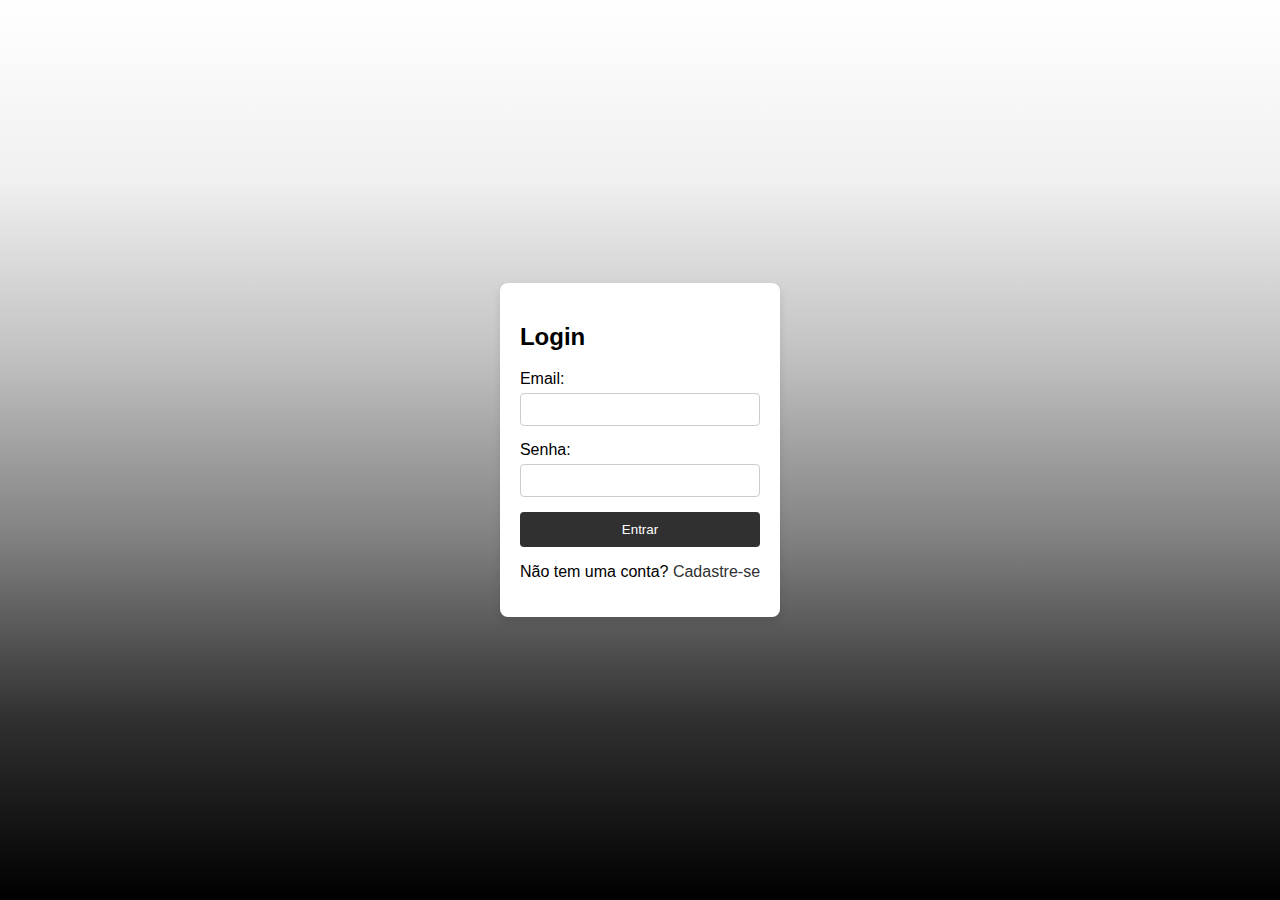
<file: www/index.html>
<!DOCTYPE html>
<html lang="pt-br">

<head>
    <meta charset="UTF-8">
    <meta http-equiv="X-UA-Compatible" content="IE=edge">
    <meta name="viewport" content="width=device-width, initial-scale=1.0">
    <title>Note Wise</title>
    <style>
        /* Configurações gerais */
        body {
            margin: 0;
            padding: 0;
            font-family: Arial, sans-serif;
            background: linear-gradient(to bottom, #ffffff, #f0f0f0, #c0c0c0, #808080, #303030, #000000);
            height: 100vh;
            display: flex;
            justify-content: center;
            align-items: center;
        }

        #container {
            background-color: #fff;
            padding: 20px;
            border-radius: 8px;
            box-shadow: 0 4px 8px rgba(0, 0, 0, 0.1);
        }

        /* Estilização dos formulários */
        form {
            display: flex;
            flex-direction: column;
        }

        label {
            margin-bottom: 5px;
        }

        input {
            margin-bottom: 15px;
            padding: 8px;
            border: 1px solid #ccc;
            border-radius: 4px;
        }

        button {
            background-color: #303030;
            color: #fff;
            padding: 10px;
            border: none;
            border-radius: 4px;
            cursor: pointer;
        }

        button:hover {
            background-color: #505050;
        }

        a {
            color: #303030;
            text-decoration: none;
        }

        a:hover {
            text-decoration: underline;
        }
    </style>
</head>

<body>
    <div id="container">
        <!-- Tela de Login -->
        <div id="login-form">
            <h2>Login</h2>
            <form id="login">
                <label for="email">Email:</label>
                <input type="email" id="email" name="email" required>
                <label for="password">Senha:</label>
                <input type="password" id="password" name="password" required>
                <button type="submit">Entrar</button>
            </form>
            <p>Não tem uma conta? <a href="tela.html" id="to-register">Cadastre-se</a></p>
        </div>

        <!-- Tela de Cadastro -->
        <div id="register-form" style="display: none;">
            <h2>Cadastro</h2>
            <form id="register">
                <label for="email-register">Email:</label>
                <input type="email" id="email-register" name="email" required>
                <label for="password-register">Senha:</label>
                <input type="password" id="password-register" name="password" required>
                <button type="submit">Cadastrar</button>
            </form>
            <p>Já tem uma conta? <a href="#" id="to-login">Entrar</a></p>
        </div>
    </div>

    <script>
        document.addEventListener('DOMContentLoaded', function () {
            // Selecionar os elementos dos formulários
            const loginForm = document.getElementById('login-form');
            const registerForm = document.getElementById('register-form');

            // Alternar entre os formulários
            document.getElementById('to-register').addEventListener('click', function (event) {
                event.preventDefault();
                loginForm.style.display = 'none';
                registerForm.style.display = 'block';
            });

            document.getElementById('to-login').addEventListener('click', function (event) {
                event.preventDefault();
                registerForm.style.display = 'none';
                loginForm.style.display = 'block';
            });

            // Manipulação de cadastro
            document.getElementById('register').addEventListener('submit', function (event) {
                event.preventDefault();
                const email = document.getElementById('email-register').value;
                const password = document.getElementById('password-register').value;

                // Armazenar os dados do usuário em localStorage
                localStorage.setItem(email, password);

                // Limpar campos de formulário
                document.getElementById('email-register').value = '';
                document.getElementById('password-register').value = '';

                // Trocar para a tela de login
                registerForm.style.display = 'none';
                loginForm.style.display = 'block';
            });

            // Manipulação de login
            document.getElementById('login').addEventListener('submit', function (event) {
                event.preventDefault();
                const email = document.getElementById('email').value;
                const password = document.getElementById('password').value;

                // Obter a senha armazenada em localStorage para o email fornecido
                const storedPassword = localStorage.getItem(email);

                // Verificar se a senha armazenada corresponde à senha fornecida
                if (storedPassword === password) {
                    alert('Login bem-sucedido!');
                    // Redirecionar para a página desejada após login bem-sucedido
                } else {
                    alert('Credenciais inválidas!');
                }
            });
        });
    </script>
</body>

</html>
</file>
